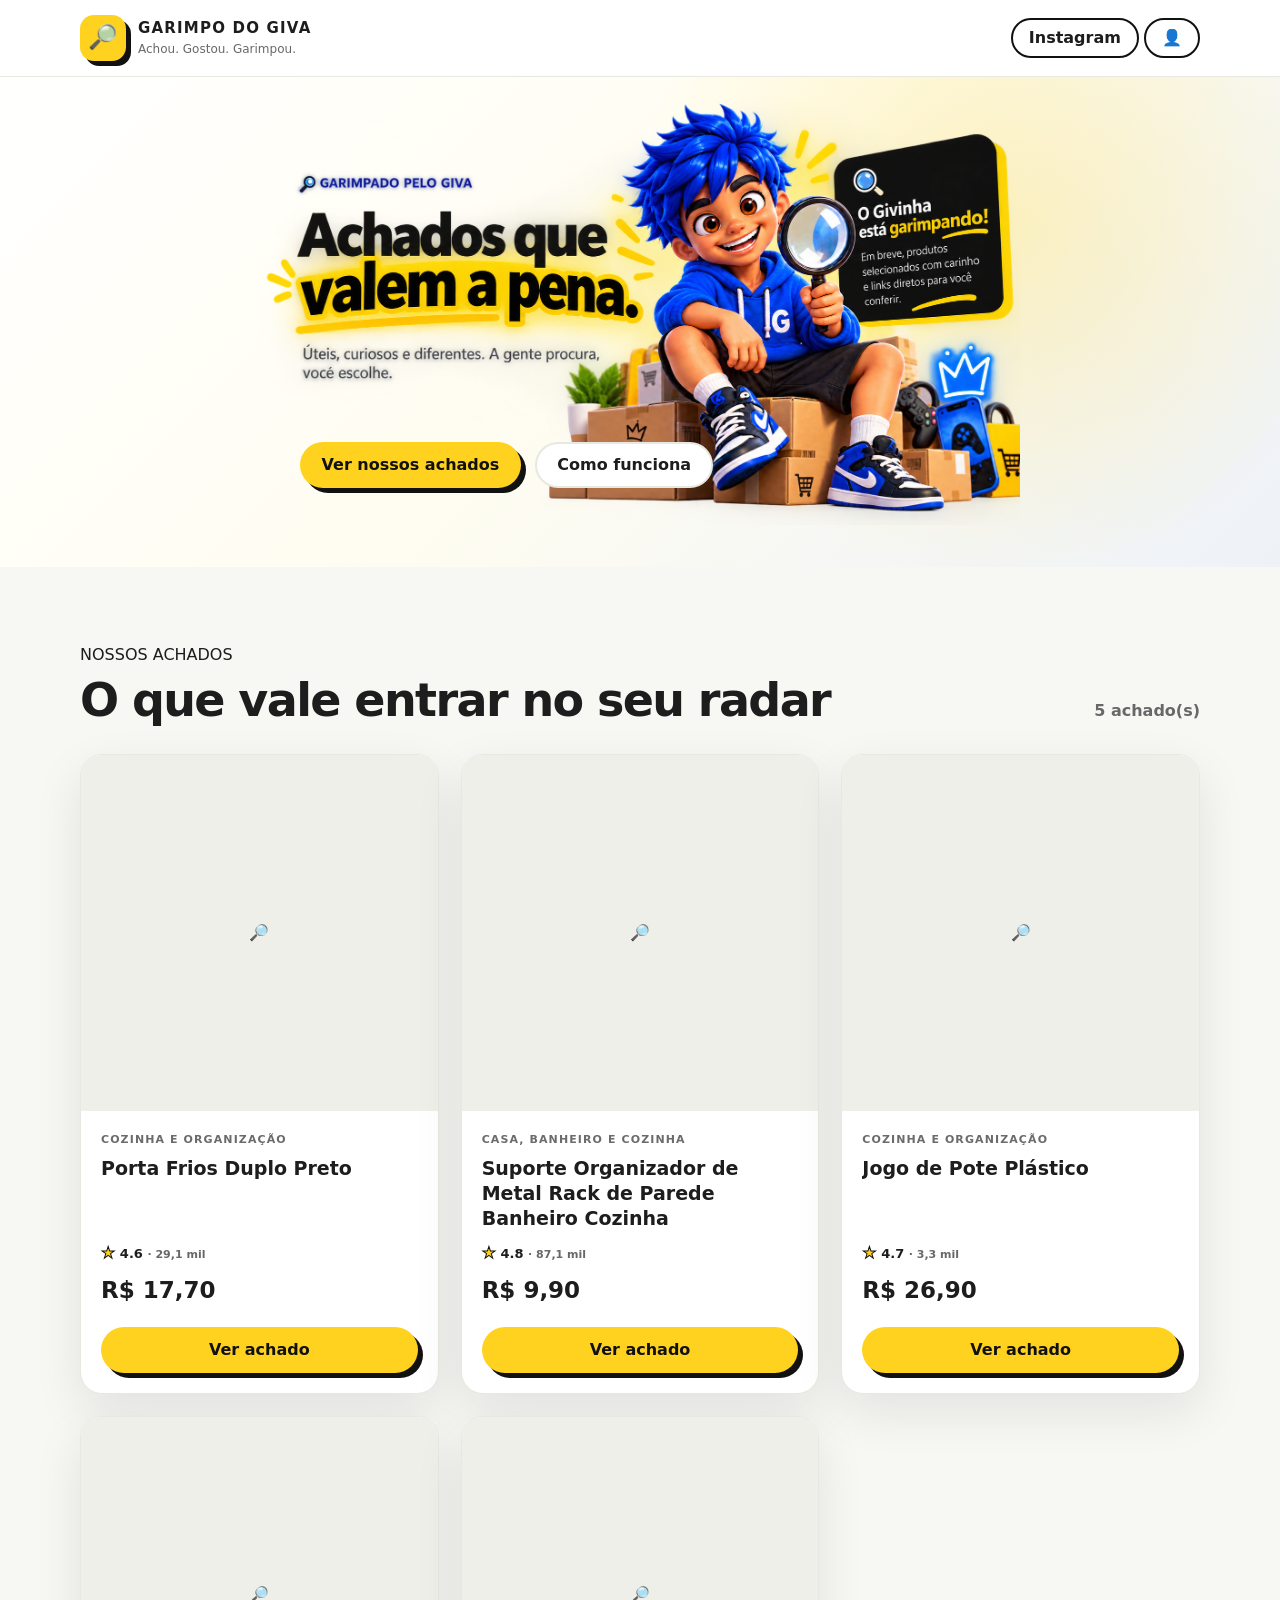
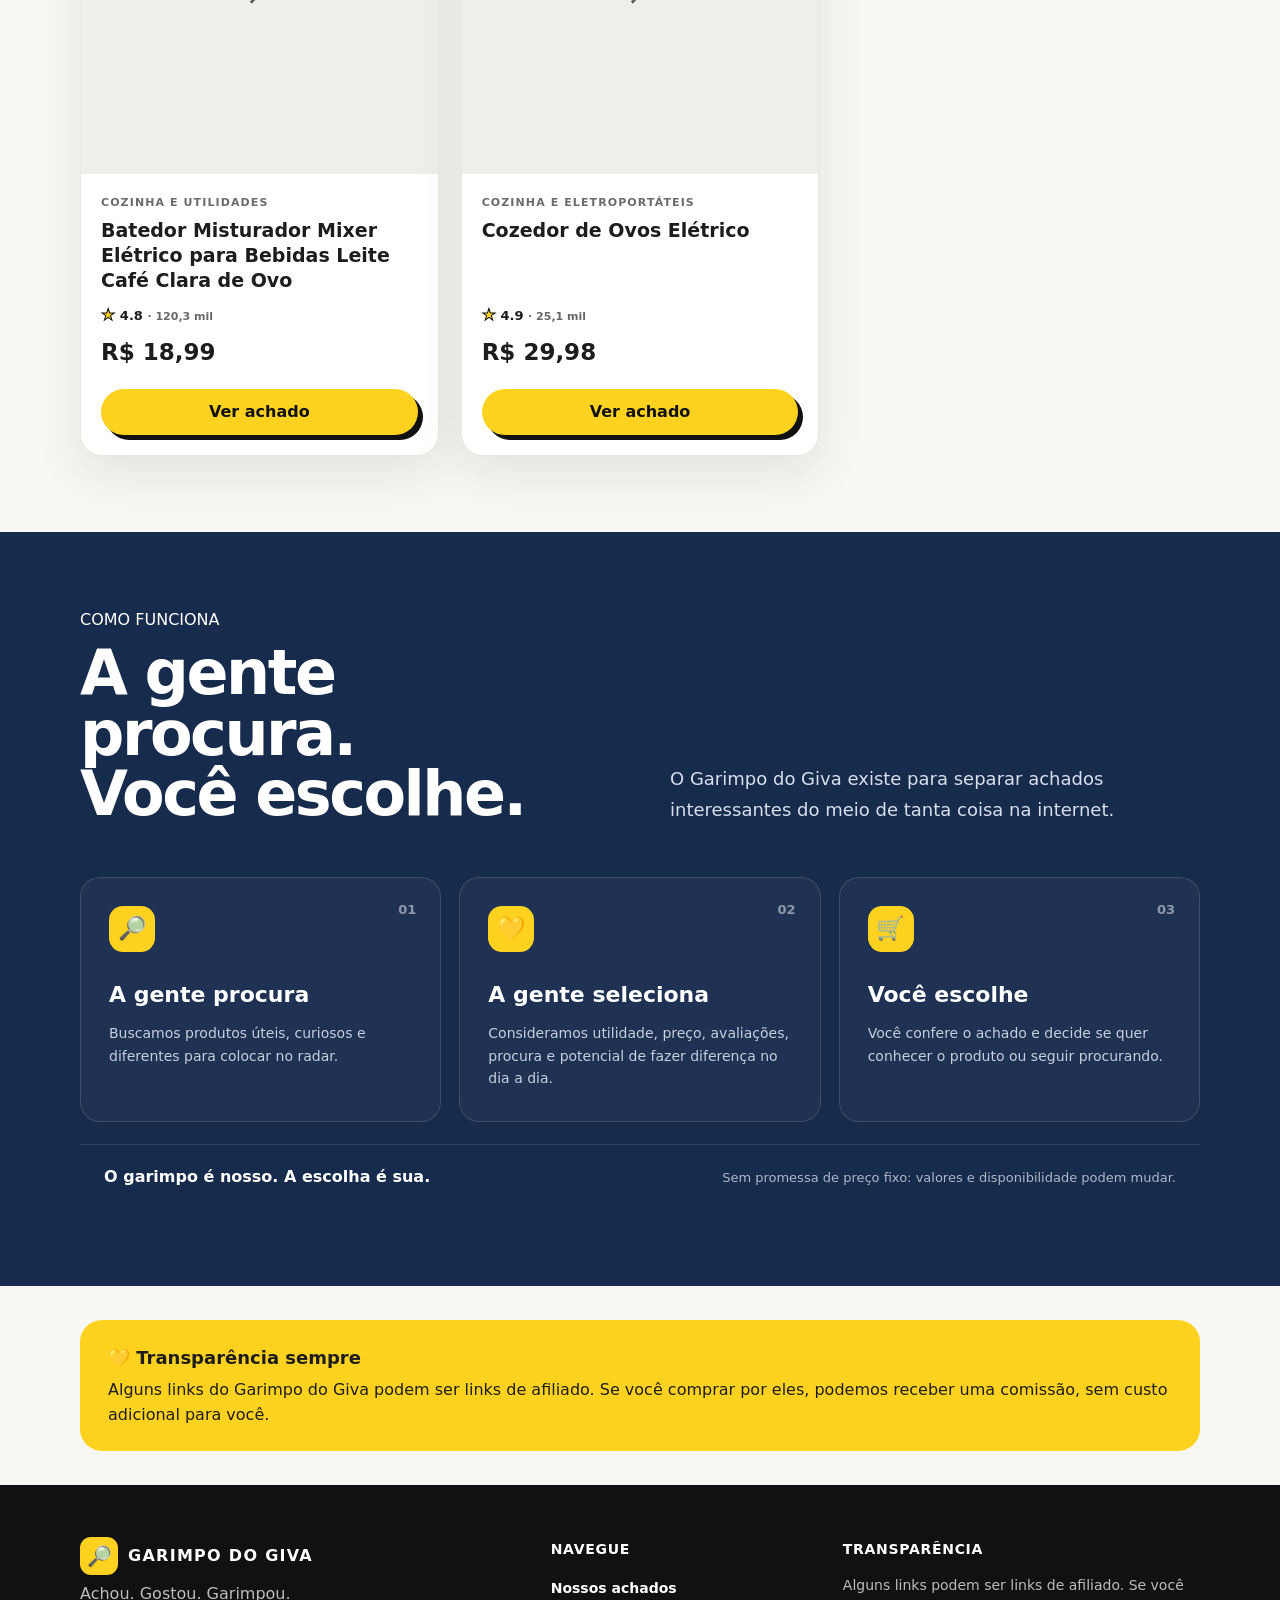
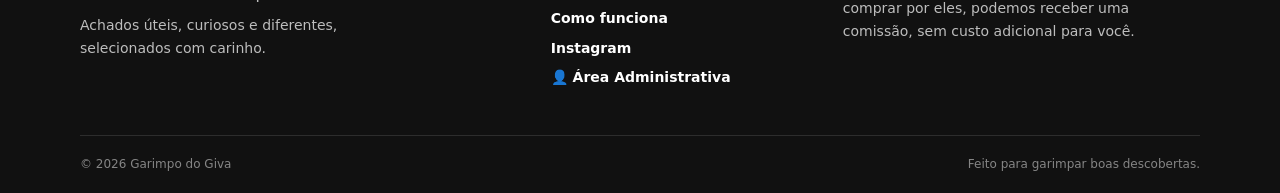
<file: index.html>
<!doctype html>
<html lang="pt-BR">
<head>
<meta charset="utf-8">
<meta name="viewport" content="width=device-width, initial-scale=1">
<meta name="description" content="Garimpo do Giva — achados úteis, curiosos e diferentes selecionados pelo Giva.">
<title>Garimpo do Giva — Laboratório</title>
<link rel="stylesheet" href="style.css">
<link rel="icon" type="image/svg+xml" href="favicon.svg">
</head>

<body>

<header id="topo" class="topo">
  <div class="container topo-inner">

    <a class="marca" href="#" aria-label="Voltar ao topo — Garimpo do Giva">
      <span class="marca-icone">🔎</span>
      <span>
        <strong>GARIMPO DO GIVA</strong>
        <small>Achou. Gostou. Garimpou.</small>
      </span>
    </a>

    <div class="topo-acoes">

      <a
        class="btn btn-outline"
        href="https://www.instagram.com/garimpodogiva/"
        target="_blank"
        rel="noopener noreferrer"
        aria-label="Abrir Instagram do Garimpo do Giva em nova aba"
      >
        Instagram
      </a>

      <a
        class="btn btn-outline"
        href="Admin/admin.html"
        aria-label="Abrir Área Administrativa"
        title=""
      >
        👤 
      </a>

    </div>

  </div>
</header>

<main>

<section class="hero">
  <div class="container">

    <div class="hero-visual">

      <img
        src="banner-givinha.png"
        alt="Givinha apresentando o Garimpo do Giva"
      >

      <div class="hero-acoes">
        <a class="btn btn-primary" href="#achados">
          Ver nossos achados
        </a>

        <a class="btn btn-soft" href="#sobre">
          Como funciona
        </a>
      </div>

    </div>

  </div>
</section>


<section id="achados" class="secao">
  <div class="container">

    <div class="titulo-secao">

      <div>
        <span class="kicker">NOSSOS ACHADOS</span>
        <h2>O que vale entrar no seu radar</h2>
      </div>

      <span id="contador" class="contador"></span>

    </div>

    <div id="produtos" class="grid-produtos"></div>

  </div>
</section>


<section id="sobre" class="secao secao-escura">

  <div class="container">

    <div class="sobre-cabecalho">

      <div>
        <span class="kicker">COMO FUNCIONA</span>

        <h2>
          A gente procura.<br>
          Você escolhe.
        </h2>
      </div>

      <p>
        O Garimpo do Giva existe para separar achados interessantes
        do meio de tanta coisa na internet.
      </p>

    </div>


    <div class="passos-grid">

      <article class="passo">

        <span class="passo-numero">01</span>

        <div class="passo-icone">🔎</div>

        <h3>A gente procura</h3>

        <p>
          Buscamos produtos úteis, curiosos e diferentes
          para colocar no radar.
        </p>

      </article>


      <article class="passo">

        <span class="passo-numero">02</span>

        <div class="passo-icone">💛</div>

        <h3>A gente seleciona</h3>

        <p>
          Consideramos utilidade, preço, avaliações, procura
          e potencial de fazer diferença no dia a dia.
        </p>

      </article>


      <article class="passo">

        <span class="passo-numero">03</span>

        <div class="passo-icone">🛒</div>

        <h3>Você escolhe</h3>

        <p>
          Você confere o achado e decide se quer conhecer
          o produto ou seguir procurando.
        </p>

      </article>

    </div>


    <div class="sobre-fechamento">

      <strong>
        O garimpo é nosso. A escolha é sua.
      </strong>

      <span>
        Sem promessa de preço fixo: valores e disponibilidade podem mudar.
      </span>

    </div>

  </div>

</section>


<section class="secao aviso">

  <div class="container aviso-box">

    <strong>💛 Transparência sempre</strong>

    <p>
      Alguns links do Garimpo do Giva podem ser links de afiliado.
      Se você comprar por eles, podemos receber uma comissão,
      sem custo adicional para você.
    </p>

  </div>

</section>

</main>


<footer class="rodape">

  <div class="container rodape-grid">


    <div class="rodape-marca">

      <div class="rodape-titulo">

        <span class="rodape-icone">🔎</span>

        <strong>GARIMPO DO GIVA</strong>

      </div>

      <p>Achou. Gostou. Garimpou.</p>

      <p class="rodape-texto">
        Achados úteis, curiosos e diferentes,
        selecionados com carinho.
      </p>

    </div>


    <div class="rodape-coluna">

      <h3>Navegue</h3>

      <a href="#achados">
        Nossos achados
      </a>

      <a href="#sobre">
        Como funciona
      </a>

      <a
        href="https://www.instagram.com/garimpodogiva/"
        target="_blank"
        rel="noopener noreferrer"
        aria-label="Abrir Instagram do Garimpo do Giva em nova aba"
      >
        Instagram
      </a>

      <a
        href="Admin/admin.html"
        aria-label="Abrir Área Administrativa"
      >
        👤 Área Administrativa
      </a>

    </div>


    <div class="rodape-coluna">

      <h3>Transparência</h3>

      <p>
        Alguns links podem ser links de afiliado.
        Se você comprar por eles, podemos receber
        uma comissão, sem custo adicional para você.
      </p>

    </div>

  </div>


  <div class="container rodape-base">

    <span>
      © <span id="ano"></span> Garimpo do Giva
    </span>

    <span>
      Feito para garimpar boas descobertas.
    </span>

  </div>

</footer>


<script src="script.js"></script>

</body>
</html>
</file>
<file: style.css>
:root{--amarelo:#ffd21f;--preto:#111;--azul:#172b4d;--fundo:#f7f7f4;--branco:#fff;--texto:#1d1d1d;--muted:#686868;--borda:#e8e8e2;--raio:22px;--sombra:0 18px 50px rgba(17,17,17,.09)}
*{box-sizing:border-box}html{scroll-behavior:smooth}body{margin:0;font-family:Inter,ui-sans-serif,system-ui,-apple-system,"Segoe UI",sans-serif;background:var(--fundo);color:var(--texto);line-height:1.55}a{color:inherit}.container{width:min(1120px,calc(100% - 32px));margin:0 auto}
.topo{position:sticky;top:0;z-index:20;background:rgba(255,255,255,.94);backdrop-filter:blur(14px);border-bottom:1px solid var(--borda)}.topo-inner{min-height:76px;display:flex;align-items:center;justify-content:space-between;gap:20px}.marca{display:flex;align-items:center;gap:12px;text-decoration:none}.marca-icone{width:46px;height:46px;display:grid;place-items:center;background:var(--amarelo);border-radius:14px;font-size:24px;box-shadow:5px 5px 0 var(--preto)}.marca strong{display:block;font-size:15px;letter-spacing:.08em}.marca small{display:block;color:var(--muted);font-size:12px}
.btn{display:inline-flex;align-items:center;justify-content:center;min-height:46px;padding:0 20px;border-radius:999px;text-decoration:none;font-weight:800;border:2px solid transparent;transition:.18s}.btn:hover{transform:translateY(-2px)}.btn-primary{background:var(--amarelo);color:var(--preto);box-shadow:5px 5px 0 var(--preto)}.btn-soft{background:var(--branco);border-color:var(--borda)}.btn-outline{border-color:var(--preto);background:var(--branco);min-height:40px;padding:0 16px}
.hero{padding:20px 0 42px;background:radial-gradient(circle at 78% 30%,rgba(255,210,31,.25),transparent 34%),linear-gradient(135deg,#fff 0%,#fffdf1 48%,#eef2f8 100%)}.hero-visual{position:relative;width:min(100%,760px);margin:0 auto;overflow:visible}.hero-visual img{display:block;width:100%;height:auto}.hero-acoes{position:absolute;left:5.2%;bottom:8.5%;display:flex;flex-wrap:wrap;gap:14px;z-index:2}.hero-acoes .btn{min-width:176px}
.secao{padding:76px 0}.titulo-secao{display:flex;justify-content:space-between;align-items:end;gap:20px;margin-bottom:30px}h2{font-size:clamp(30px,4vw,46px);line-height:1.05;letter-spacing:-.035em;margin:8px 0 0}.contador{color:var(--muted);font-weight:700}.grid-produtos{display:grid;grid-template-columns:repeat(3,1fr);gap:22px}.vazio{grid-column:1/-1;background:var(--branco);border:1px dashed #cfcfc7;border-radius:var(--raio);padding:46px 28px;text-align:center}.vazio .icone{font-size:38px}.vazio h3{margin:10px 0 6px;font-size:24px}.vazio p{max-width:580px;margin:0 auto;color:var(--muted)}
.produto{background:var(--branco);border:1px solid var(--borda);border-radius:var(--raio);overflow:hidden;box-shadow:var(--sombra);display:flex;flex-direction:column;height:100%}.produto-imagem{aspect-ratio:1;background:#efefea;display:grid;place-items:center;overflow:hidden}.produto-imagem img{width:100%;height:100%;object-fit:cover;display:block}.produto-corpo{padding:20px;display:flex;flex-direction:column;flex:1;min-height:260px}.produto-cat{font-size:11px;font-weight:900;text-transform:uppercase;color:#6b6b6b;letter-spacing:.1em}.produto h3{margin:7px 0 10px;font-size:19px;line-height:1.32;min-height:75px;height:75px;overflow:hidden}.produto-avaliacao{font-size:13px;font-weight:800;margin:0 0 8px}.produto-avaliacao span{font-size:16px;color:var(--amarelo);-webkit-text-stroke:1px #111}.produto-avaliacao small{font-size:11px;font-weight:600;color:var(--muted)}.produto-preco{font-size:23px;font-weight:900;margin-top:0;margin-bottom:18px}.produto .btn{width:100%;margin-top:auto}
.secao-escura{background:var(--azul);color:#fff}.sobre-grid{display:grid;grid-template-columns:1fr 1fr;gap:60px}.sobre-grid p{color:#dbe2ee;font-size:18px}.aviso{padding:34px 0}.aviso-box{background:var(--amarelo);border-radius:var(--raio);padding:24px 28px}.aviso-box strong{font-size:18px}.aviso-box p{margin:6px 0 0}.rodape{background:var(--preto);color:#fff;padding:52px 0 0}.rodape-grid{display:grid;grid-template-columns:1.4fr .8fr 1.2fr;gap:54px;padding-bottom:42px}.rodape-marca p{margin:7px 0 0;color:#bdbdbd}.rodape-texto{max-width:340px;font-size:14px;line-height:1.6}.rodape-titulo{display:flex;align-items:center;gap:10px}.rodape-titulo strong{font-size:16px;letter-spacing:.08em}.rodape-icone{width:38px;height:38px;display:grid;place-items:center;background:var(--amarelo);border-radius:11px;color:var(--preto);font-size:20px}.rodape-coluna{display:flex;flex-direction:column;align-items:flex-start}.rodape-coluna h3{margin:2px 0 13px;font-size:14px;letter-spacing:.05em;text-transform:uppercase}.rodape-coluna a{color:#fff;text-decoration:none;font-weight:700;font-size:14px;margin:4px 0}.rodape-coluna a:hover{color:var(--amarelo)}.rodape-coluna p{margin:0;color:#bdbdbd;font-size:14px;line-height:1.65;max-width:360px}.rodape-base{border-top:1px solid #2d2d2d;min-height:58px;display:flex;align-items:center;justify-content:space-between;gap:20px;color:#858585;font-size:12px}
@media(max-width:800px){.hero{padding:20px 0 48px}.hero-grid,.sobre-grid{grid-template-columns:1fr;gap:34px}.grid-produtos{grid-template-columns:repeat(2,1fr)}.hero-acoes{left:4.5%;bottom:7%;gap:9px}.hero-acoes .btn{min-width:0;min-height:42px;padding:0 14px;font-size:13px}}
@media(max-width:800px){.rodape-grid{grid-template-columns:1fr 1fr;gap:34px}.rodape-marca{grid-column:1/-1}}\n@media(max-width:560px){.container{width:min(100% - 22px,1120px)}.topo-inner{min-height:68px}.marca-icone{width:40px;height:40px}.marca strong{font-size:12px}.marca small{font-size:10px}.topo .btn-outline{min-height:36px;padding:0 12px;font-size:13px}.hero{padding:12px 0 38px}.hero-acoes{left:4%;bottom:5%;gap:7px}.hero-acoes .btn{min-height:34px;padding:0 10px;font-size:11px;box-shadow:3px 3px 0 var(--preto)}.grid-produtos{grid-template-columns:1fr}.titulo-secao{align-items:start;flex-direction:column}.rodape-grid{grid-template-columns:1fr;gap:28px}.rodape-marca{grid-column:auto}.rodape-base{flex-direction:column;justify-content:center;align-items:flex-start;padding:14px 0}}
.sobre-cabecalho{display:grid;grid-template-columns:1fr 1fr;gap:60px;align-items:end}.sobre-cabecalho h2{margin:10px 0 0;font-size:clamp(36px,5vw,62px);line-height:.98;letter-spacing:-.04em}.sobre-cabecalho>p{margin:0;color:#d8dfeb;font-size:18px;line-height:1.7;max-width:560px}.passos-grid{display:grid;grid-template-columns:repeat(3,1fr);gap:18px;margin-top:52px}.passo{position:relative;border:1px solid rgba(255,255,255,.13);border-radius:20px;padding:28px;background:rgba(255,255,255,.035);min-height:245px}.passo-numero{position:absolute;top:22px;right:24px;font-size:13px;font-weight:900;color:#8d98aa}.passo-icone{width:46px;height:46px;display:grid;place-items:center;border-radius:14px;background:var(--amarelo);color:var(--preto);font-size:23px;margin-bottom:26px}.passo h3{margin:0 0 10px;font-size:22px}.passo p{margin:0;color:#c6cfdd;line-height:1.6;font-size:14px;max-width:310px}.sobre-fechamento{margin-top:22px;padding:20px 24px;border-top:1px solid rgba(255,255,255,.12);display:flex;justify-content:space-between;gap:24px;align-items:center}.sobre-fechamento strong{font-size:16px}.sobre-fechamento span{color:#aeb8c7;font-size:13px}

@media(max-width:800px){.sobre-cabecalho{grid-template-columns:1fr;gap:24px}.passos-grid{grid-template-columns:1fr}.sobre-fechamento{flex-direction:column;align-items:flex-start}}

/* =========================================================
   TESTE MOBILE V1
   Ajustes específicos para telas pequenas.
   ========================================================= */
@media (max-width: 560px){
  .container{width:min(100% - 28px,1120px)}

  .topo-inner{
    min-height:64px;
    gap:12px;
  }

  .marca{
    min-width:0;
    gap:8px;
  }

  .marca-icone{
    width:38px;
    height:38px;
    flex:0 0 38px;
  }

  .marca strong{
    font-size:11px;
    letter-spacing:.04em;
    white-space:nowrap;
  }

  .marca small{
    font-size:9px;
    white-space:nowrap;
  }

  .topo .btn-outline{
    min-height:36px;
    padding:0 12px;
    font-size:12px;
    flex:0 0 auto;
  }

  .hero{
    padding:8px 0 30px;
  }

  .hero-visual{
    width:100%;
  }

  .hero-visual img{
    width:100%;
    height:auto;
  }

  .hero-acoes{
    position:static;
    display:grid;
    grid-template-columns:1fr 1fr;
    gap:8px;
    margin:-2px 14px 0;
  }

  .hero-acoes .btn{
    min-width:0;
    width:100%;
    min-height:42px;
    padding:0 8px;
    font-size:11px;
    box-shadow:3px 3px 0 var(--preto);
  }

  .secao{
    padding:42px 0;
  }

  .titulo-secao{
    gap:14px;
  }

  .titulo-secao h2{
    font-size:32px;
    line-height:1.05;
  }

  .contador{
    align-self:flex-start;
  }

  .grid-produtos{
    grid-template-columns:1fr;
    gap:18px;
  }

  .produto-corpo{
    padding:18px;
  }

  .produto h3{
    min-height:75px;
    height:75px;
    font-size:18px;
  }

  .produto-preco{
    font-size:22px;
  }

  .secao-escura{
    padding:48px 0;
  }

  .sobre-cabecalho{
    grid-template-columns:1fr;
    gap:20px;
  }

  .sobre-cabecalho h2{
    font-size:42px;
  }

  .sobre-cabecalho>p{
    font-size:15px;
    line-height:1.55;
  }

  .passos-grid{
    grid-template-columns:1fr;
    gap:12px;
    margin-top:30px;
  }

  .passo{
    min-height:0;
    padding:22px;
  }

  .passo-icone{
    margin-bottom:18px;
  }

  .passo h3{
    font-size:20px;
  }

  .passo p{
    font-size:14px;
  }

  .sobre-fechamento{
    flex-direction:column;
    align-items:flex-start;
    gap:8px;
    padding:18px 0 0;
  }

  .sobre-fechamento span{
    line-height:1.5;
  }

  .aviso{
    padding:28px 0;
  }

  .aviso-box{
    padding:20px;
  }

  .aviso-box strong{
    font-size:16px;
  }

  .aviso-box p{
    font-size:14px;
    line-height:1.55;
  }

  .rodape{
    padding:38px 0 0;
  }

  .rodape-grid{
    grid-template-columns:1fr;
    gap:26px;
    padding-bottom:30px;
  }

  .rodape-marca{
    grid-column:auto;
  }

  .rodape-coluna h3{
    margin-bottom:8px;
  }

  .rodape-base{
    min-height:0;
    padding:14px 0 18px;
    flex-direction:column;
    align-items:flex-start;
    justify-content:center;
    gap:5px;
    line-height:1.4;
  }
}

html{scroll-behavior:smooth}
:focus-visible{outline:3px solid var(--amarelo);outline-offset:3px}
</file>
